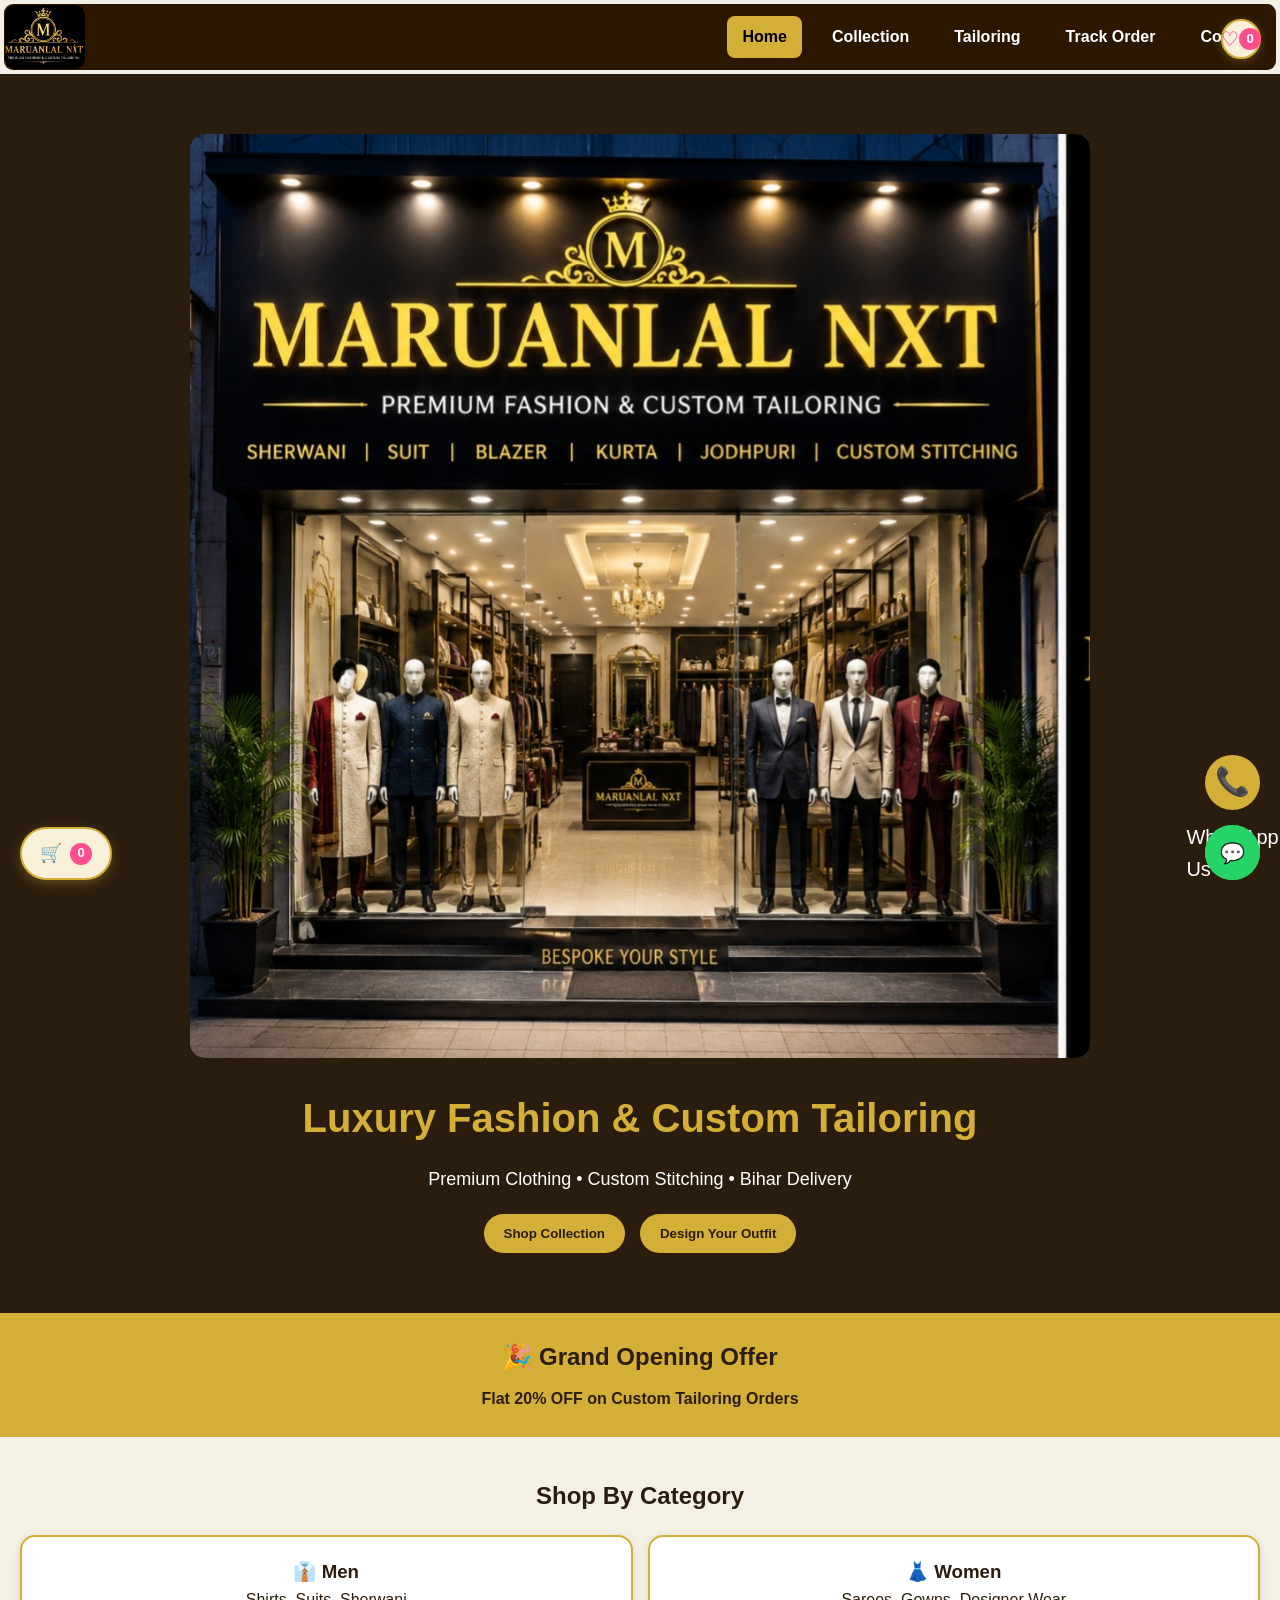
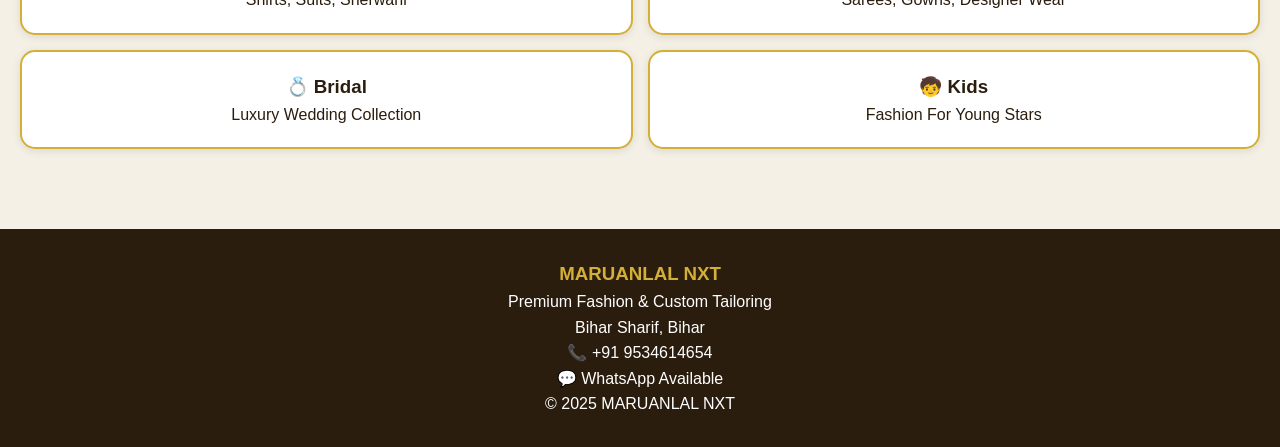
<file: index.html>
<!DOCTYPE html>
<html lang="en">
<head>
<meta charset="UTF-8">
<meta name="viewport" content="width=device-width, initial-scale=1.0">
<title>Maruanlal NXT</title>
<link rel="stylesheet" href="style.css">
</head>

<body>

<nav>
<img src="image/logo.jpg" alt="Logo" class="logo">
 <div class="menu">
<a href="index.html" class="active">Home</a>
<a href="collection.html">Collection</a>
<a href="custom.html">Tailoring</a>
<a href="track.html">Track Order</a>
<a href="contact.html">Contact</a>
</div>
<a href="cart.html" class="cart">
🛒 <span id="cart-count">0</span>
</a>
<a href="wishlist.html" class="wishlist-box">♡<span id="wishlist-count">0</span>

</a>
</nav>

<section class="hero">

<img src="image/showroom.jpg" alt="showroom" class="hero-img">

<h2>Luxury Fashion & Custom Tailoring</h2>

<p>
Premium Clothing • Custom Stitching • Bihar Delivery
</p>

<div class="hero-buttons">

<a href="collection.html">
<button>Shop Collection</button>
</a>

<a href="custom.html">
<button>Design Your Outfit</button>
</a>

</div>

</section>
<section class="offer">

<h2>🎉 Grand Opening Offer</h2>

<p>
Flat 20% OFF on Custom Tailoring Orders
</p>

</section>
<section class="featured-categories">

<h2>Shop By Category</h2>

<div class="category-grid">
<a href="collection.html?cat=mens" class="category-link">
<div class="category-card">
<h3>👔 Men</h3>
<p>Shirts, Suits, Sherwani</p>
</div>
</a>

<a href="collection.html?cat=womens" class="category-link">
<div class="category-card">
<h3>👗 Women</h3>
<p>Sarees, Gowns, Designer Wear</p>
</div>
</a>

<a href="collection.html?cat=bridal" class="category-link">
<div class="category-card">
<h3>💍 Bridal</h3>
<p>Luxury Wedding Collection</p>
</div>
</a>

<a href="collection.html?cat=kids" class="category-link">
<div class="category-card">
<h3>🧒 Kids</h3>
<p>Fashion For Young Stars</p>
</div>
</a>

</section>
 
</section>

<footer>

<h3>MARUANLAL NXT</h3>

<p>Premium Fashion & Custom Tailoring</p>

<p>Bihar Sharif, Bihar</p>

<p>📞 +91 9534614654</p>

<p>💬 WhatsApp Available</p>

<p>© 2025 MARUANLAL NXT</p>

</footer>

<a href="https://wa.me/919534614654" class="whatsapp-btn">
WhatsApp Us
</a>
<a href="https://wa.me/919534614654" class="whatsapp-btn" target="_blank">
💬
</a>

<a href="tel:+919534614654" class="call-btn">
📞
</a>

<script src="script.js"></script>

</body>
</html>
</file>
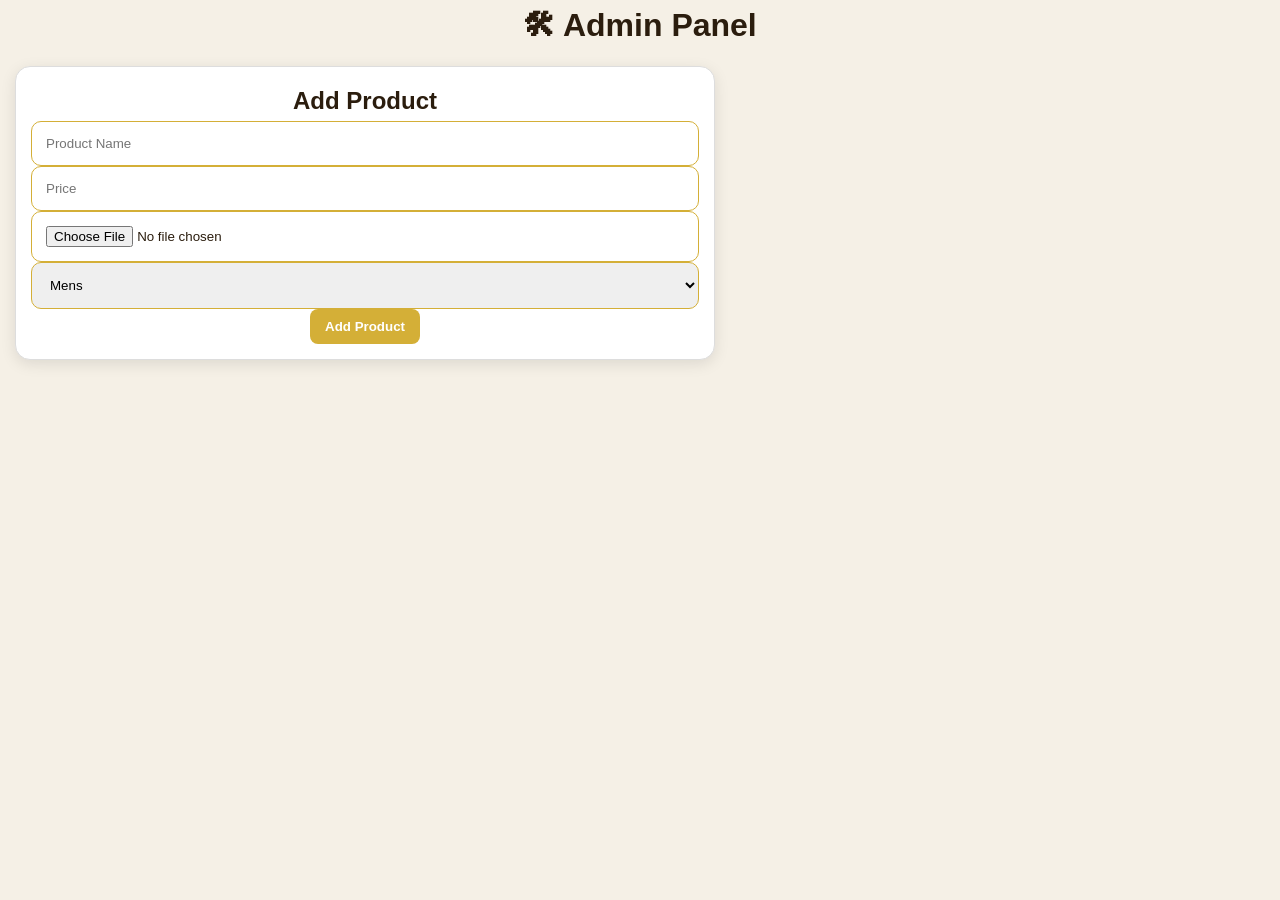
<file: admin.html>
<!DOCTYPE html><html>
<head>
<title>Admin Panel</title>
<link rel="stylesheet" href="style.css">
</head>
<body><h1 style="text-align:center;">🛠 Admin Panel</h1><div class="product-box"><h2>Add Product</h2><input type="text" id="name" placeholder="Product Name"><input type="number" id="price" placeholder="Price"><input type="file" id="image" accept="image/*">
<select id="category">
<option value="mens">Mens</option>
<option value="womens">Womens</option>
<option value="bridal">Bridal</option>
<option value="kids">Kids</option>
</select>

<button onclick="addProduct()">
Add Product
</button></div><div id="admin-products"></div><script>

showProducts();

function addProduct(){
alert("Button Working");
let name = document.getElementById("name").value;
let price = document.getElementById("price").value;
let file = document.getElementById("image").files[0];
let category = document.getElementById("category").value;

if(name === "" || price === ""){
alert("Please fill all fields");
return;
}

if(!file){
alert("Please select an image");
return;
}

let reader = new FileReader();

reader.onload = function(e){

let products =
JSON.parse(localStorage.getItem("products")) || [];

products.push({
name:name,
price:price,
image:e.target.result,
category:category
});

localStorage.setItem(
"products",
JSON.stringify(products)
);

alert("Product Added Successfully ✅");

location.reload();

};

reader.readAsDataURL(file);

}

function showProducts(){

let products =
JSON.parse(localStorage.getItem("products")) || [];

let box =
document.getElementById("admin-products");

box.innerHTML = "";

products.forEach((p,index)=>{

box.innerHTML += `
<div class="product-box">

<img src="${p.image}" width="120">

<h3>${p.name}</h3>

<p>₹${p.price}</p>

<button onclick="deleteProduct(${index})">
Delete
</button>

</div>
`;

});

}

function deleteProduct(index){

let products =
JSON.parse(localStorage.getItem("products")) || [];

products.splice(index,1);

localStorage.setItem(
"products",
JSON.stringify(products)
);
location.reload();
}
</script>
</body>
</html>
</file>
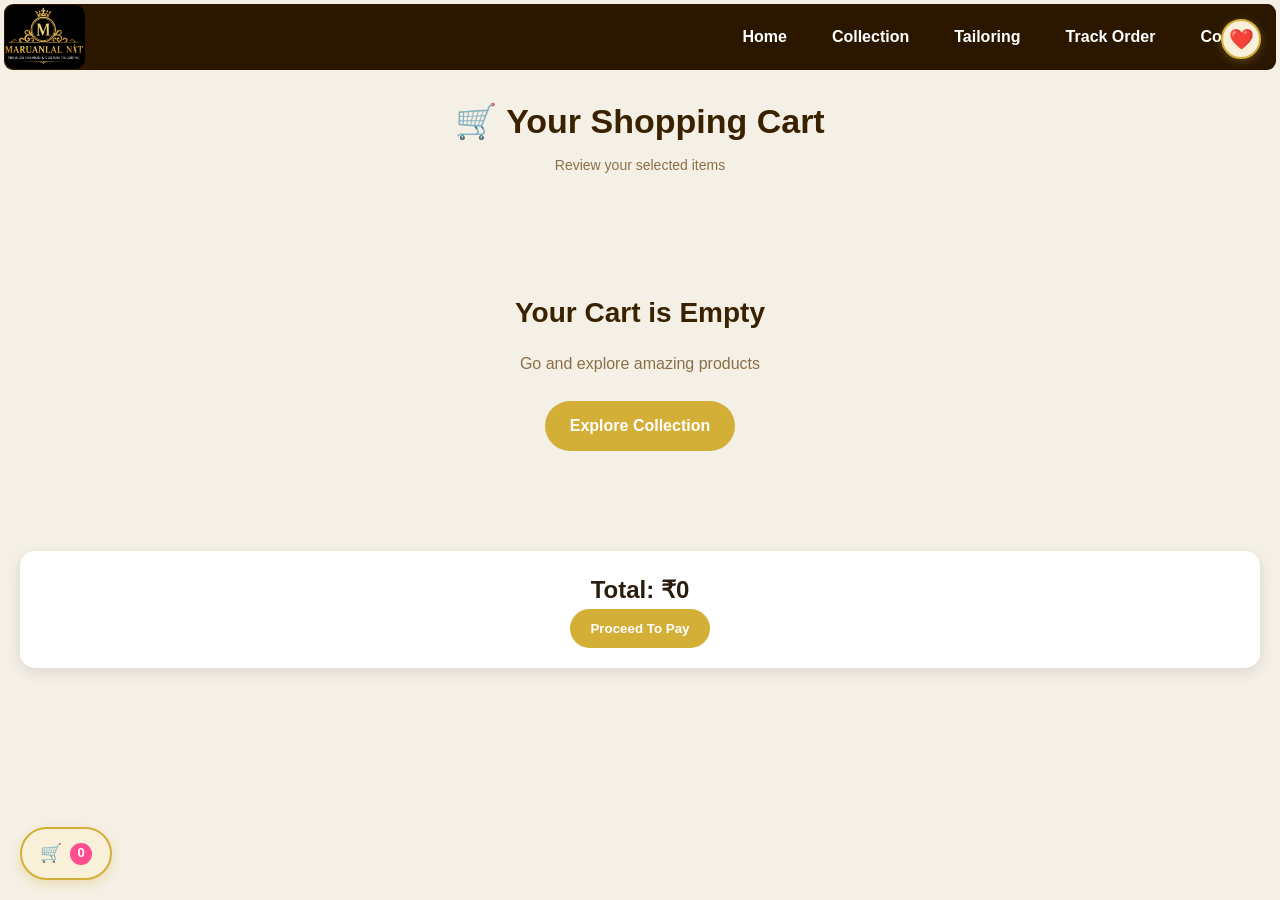
<file: cart.html>
<!DOCTYPE html>
<html lang="en">
<head>
<meta charset="UTF-8">
<meta name="viewport" content="width=device-width, initial-scale=1.0">
<title>Your Cart - Maruanlal NXT</title>
<link rel="stylesheet" href="style.css">
</head>

<body>

<!-- NAVBAR -->
<nav>
<img src="image/logo.jpg" alt="Logo" class="logo">

<div class="menu">
<a href="index.html">Home</a>
<a href="collection.html">Collection</a>
<a href="custom.html">Tailoring</a>
<a href="track.html">Track Order</a>
<a href="contact.html">Contact</a>
</div>

<a href="cart.html" class="cart">
🛒 <span id="cart-count">0</span>
</a>

<a href="wishlist.html" class="wishlist-box">❤️</a>
</nav>

<!-- HEADER -->
<div class="wishlist-header">
<h1>🛒 Your Shopping Cart</h1>
<p>Review your selected items</p>
</div>

<!-- CART ITEMS -->
<div id="cart-items"></div>

<!-- EMPTY CART -->
<div id="empty-cart" class="empty-wishlist" style="display:none;">
<h2>Your Cart is Empty</h2>
<p>Go and explore amazing products</p>
<a href="collection.html" class="shop-btn">Explore Collection</a>
</div>

<!-- SUMMARY -->
<div class="cart-summary">
<h2 id="total-price">Total: ₹0</h2>
<button class="checkout-btn" onclick="checkout()">
Proceed To Pay
</button>
</div>

<script>

// GET CART
let cart = JSON.parse(localStorage.getItem("cart")) || [];

let container = document.getElementById("cart-items");
let emptyCart = document.getElementById("empty-cart");

let total = 0;

// SHOW CART
function renderCart() {

container.innerHTML = "";
total = 0;

if(cart.length === 0){
emptyCart.style.display = "block";
return;
}

emptyCart.style.display = "none";

cart.forEach((item,index)=>{

total += item.price * item.qty;

container.innerHTML += `
<div class="product-box">

<img src="${item.image}">
<h3>${item.name}</h3>
<p>Price: ₹${item.price}</p>
<p>Quantity: ${item.qty}</p>

<button onclick="addOne(${index})">➕ Add</button>
<button onclick="removeItem(${index})">➖ Remove</button>

</div>
`;

});

document.getElementById("total-price").innerText = "Total: ₹" + total;

}

// ADD ONE
function addOne(index){
cart[index].qty++;
saveCart();
}

// REMOVE ONE
function removeItem(index){
if(cart[index].qty > 1){
cart[index].qty--;
}else{
cart.splice(index,1);
}
saveCart();
}

// SAVE CART
function saveCart(){
localStorage.setItem("cart", JSON.stringify(cart));
renderCart();
updateCartCount();
}

// CHECKOUT
function checkout(){
if(cart.length === 0){
alert("Cart is empty!");
return;
}
alert("Proceeding to payment...");
}

// CART COUNT
function updateCartCount(){

let currentCart = JSON.parse(localStorage.getItem("cart")) || [];
let count = 0;

currentCart.forEach(item=>{
count += item.qty;
});

let cartCounter = document.getElementById("cart-count");
if(cartCounter){
cartCounter.innerText = count;
}

}

// INIT
renderCart();
updateCartCount();

</script>
<script src="script.js"></script>
</body>
</html>
</file>
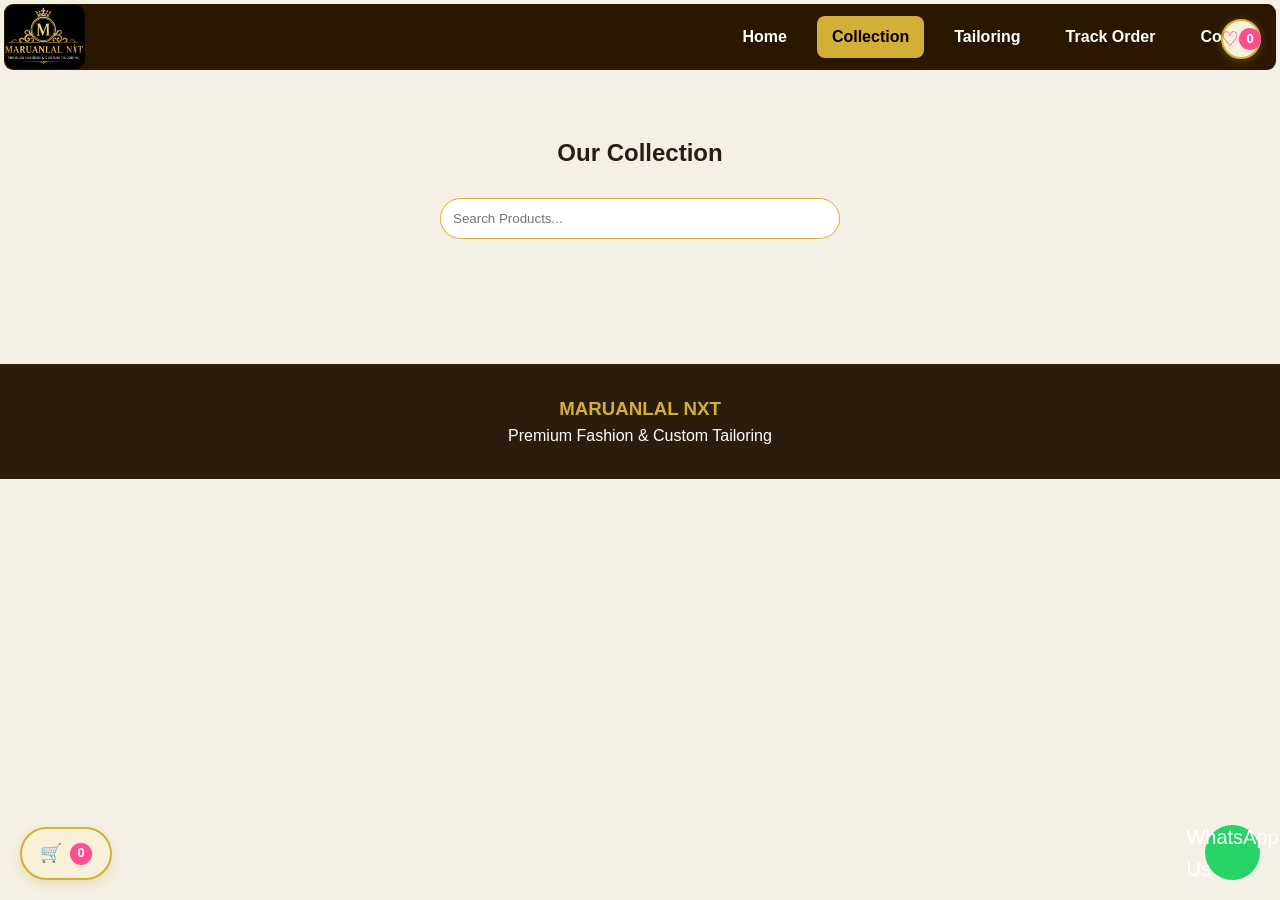
<file: collection.html>
<!DOCTYPE html>
<html lang="en">
<head>
<meta charset="UTF-8">
<meta name="viewport" content="width=device-width, initial-scale=1.0">
<title>Collection - Maruanlal NXT</title>
<link rel="stylesheet" href="style.css">
</head>

<body>

<nav>
<img src="image/logo.jpg" alt="Logo" class="logo">

<div class="menu">
<a href="index.html">Home</a>
<a href="collection.html" class="active">Collection</a>
<a href="custom.html">Tailoring</a>
<a href="track.html">Track Order</a>
<a href="contact.html">Contact</a>
</div>
<a href="cart.html" class="cart">
🛒 <span id="cart-count">0</span>
</a>
<a href="wishlist.html" class="wishlist-box">♡<span id="wishlist-count">0</span>

</a>
</nav>

<section class="categories">

<h2>Our Collection</h2>

<div class="search-box">
<input
type="text"
id="searchInput"
placeholder="Search Products..."
onkeyup="searchProducts()">
</div>

<div class="category-grid" id="product-container">


</section>

<footer>
<h3>MARUANLAL NXT</h3>
<p>Premium Fashion & Custom Tailoring</p>
</footer>

<a href="https://wa.me/919534614654" class="whatsapp-btn">
WhatsApp Us
</a>

<script src="script.js"></script>
<script src="collection.js"></script>
</body>
</html>
</file>
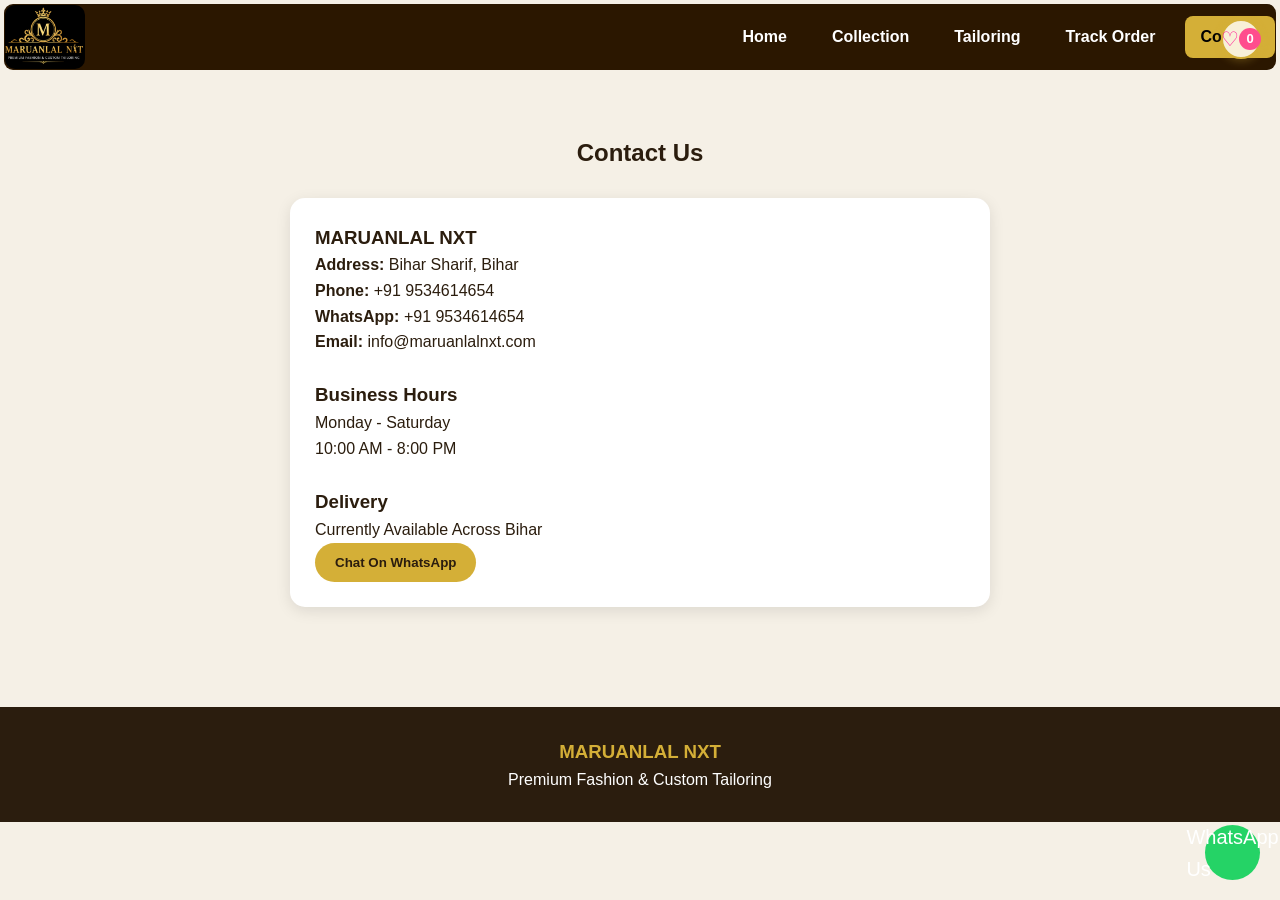
<file: contact.html>
<!DOCTYPE html>
<html lang="en">
<head>
<meta charset="UTF-8">
<meta name="viewport" content="width=device-width, initial-scale=1.0">
<title>Contact - Maruanlal NXT</title>
<link rel="stylesheet" href="style.css">
</head>

<body>

<nav>
<img src="image/logo.jpg" alt="Logo" class="logo">

<div class="menu">
<a href="index.html">Home</a>
<a href="collection.html">Collection</a>
<a href="custom.html">Tailoring</a>
<a href="track.html">Track Order</a>
<a href="contact.html" class="active">Contact</a>
</div>
<a href="wishlist.html" class="wishlist-box">♡<span id="wishlist-count">0</span>

</a>
</nav>

<section class="contact">

<h2>Contact Us</h2>

<div class="contact-box">

<h3>MARUANLAL NXT</h3>

<p><strong>Address:</strong> Bihar Sharif, Bihar</p>

<p><strong>Phone:</strong> +91 9534614654</p>

<p><strong>WhatsApp:</strong> +91 9534614654</p>

<p><strong>Email:</strong> info@maruanlalnxt.com</p>

<br>

<h3>Business Hours</h3>

<p>Monday - Saturday</p>

<p>10:00 AM - 8:00 PM</p>

<br>

<h3>Delivery</h3>

<p>Currently Available Across Bihar</p>

<a href="https://wa.me/919534614654">
<button>Chat On WhatsApp</button>
</a>

</div>

</section>

<footer>

<h3>MARUANLAL NXT</h3>

<p>Premium Fashion & Custom Tailoring</p>

</footer>

<a href="https://wa.me/919534614654" class="whatsapp-btn">
WhatsApp Us
</a>
<script src="script.js"></script>
</body>
</html>
</file>
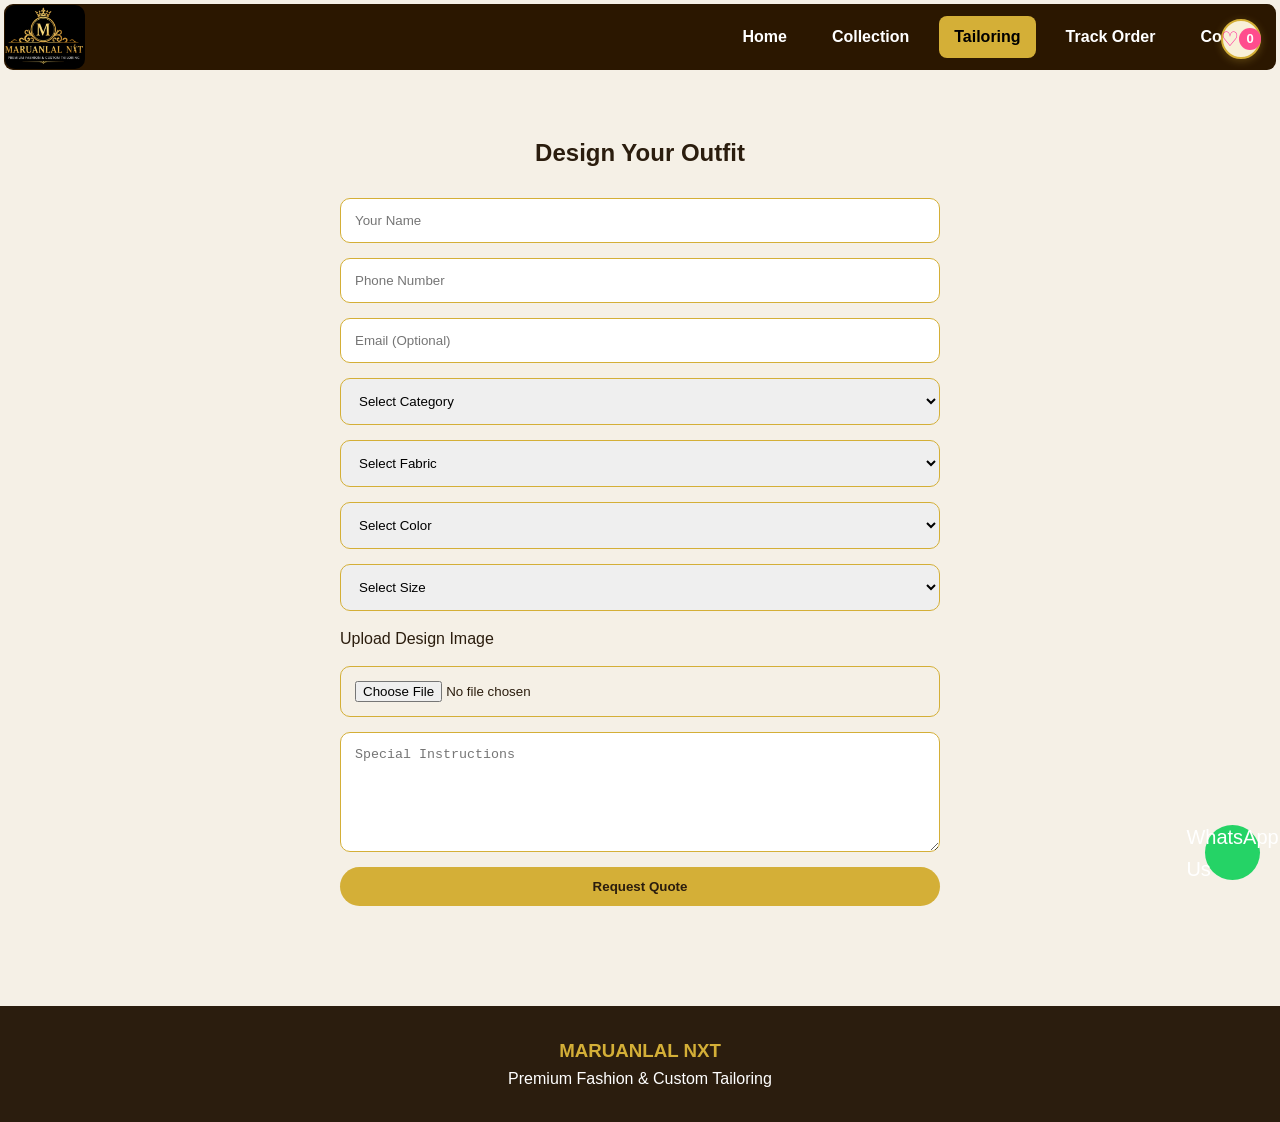
<file: custom.html>
<!DOCTYPE html>
<html lang="en">
<head>
<meta charset="UTF-8">
<meta name="viewport" content="width=device-width, initial-scale=1.0">
<title>Custom Tailoring - Maruanlal NXT</title>
<link rel="stylesheet" href="style.css">
</head>

<body>

<nav>
<img src="image/logo.jpg" alt="Logo" class="logo">

<div class="menu">
<a href="index.html">Home</a>
<a href="collection.html">Collection</a>
<a href="custom.html" class="active">Tailoring</a>
<a href="track.html">Track Order</a>
<a href="contact.html">Contact</a>
</div>
<a href="wishlist.html" class="wishlist-box">♡<span id="wishlist-count">0</span>

</a>
</nav>

<section class="custom-order">

<h2>Design Your Outfit</h2>

<form>

<input type="text" placeholder="Your Name" required>

<input type="tel" placeholder="Phone Number" required>

<input type="email" placeholder="Email (Optional)">

<select required>
<option>Select Category</option>
<option>Sherwani</option>
<option>Suit</option>
<option>Lehenga</option>
<option>Saree</option>
<option>Kids Wear</option>
</select>

<select required>
<option>Select Fabric</option>
<option>Cotton</option>
<option>Silk</option>
<option>Velvet</option>
<option>Linen</option>
<option>Premium Bridal Fabric</option>
</select>

<select required>
<option>Select Color</option>
<option>Gold</option>
<option>Cream</option>
<option>Black</option>
<option>Maroon</option>
<option>Blue</option>
<option>Green</option>
<option>Red</option>
</select>

<select required>
<option>Select Size</option>
<option>S</option>
<option>M</option>
<option>L</option>
<option>XL</option>
<option>XXL</option>
<option>Custom Measurement</option>
</select>

<label>Upload Design Image</label>

<input type="file">

<textarea placeholder="Special Instructions"></textarea>

<button type="submit">
Request Quote
</button>

</form>

</section>

<footer>
<h3>MARUANLAL NXT</h3>
<p>Premium Fashion & Custom Tailoring</p>
</footer>

<a href="https://wa.me/919534614654" class="whatsapp-btn">
WhatsApp Us
</a>
<script src="script.js"></script>
</body>
</html>
</file>
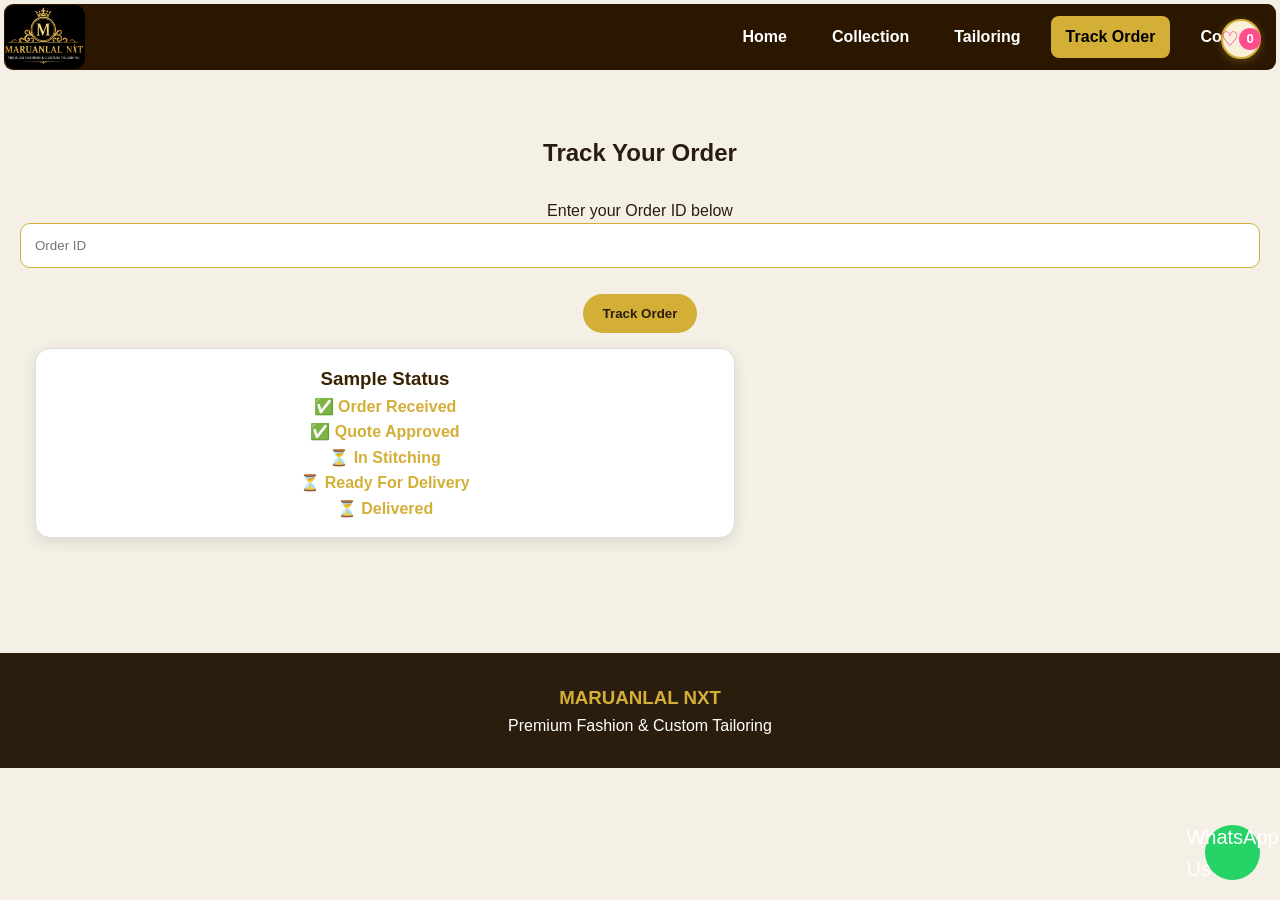
<file: track.html>
<!DOCTYPE html>
<html lang="en">
<head>
<meta charset="UTF-8">
<meta name="viewport" content="width=device-width, initial-scale=1.0">
<title>Track Order - Maruanlal NXT</title>
<link rel="stylesheet" href="style.css">
</head>

<body>

<nav>
<img src="image/logo.jpg" alt="Logo" class="logo">

<div class="menu">
<a href="index.html">Home</a>
<a href="collection.html">Collection</a>
<a href="custom.html">Tailoring</a>
<a href="track.html" class="active">Track Order</a>
<a href="contact.html">Contact</a>
</div>
<a href="wishlist.html" class="wishlist-box">♡<span id="wishlist-count">0</span>

</a>
</nav>

<section class="tracking">

<h2>Track Your Order</h2>

<p>Enter your Order ID below</p>

<input type="text" placeholder="Order ID">

<br><br>

<button>Track Order</button>

<div class="product-box">

<h3>Sample Status</h3>

<p>✅ Order Received</p>

<p>✅ Quote Approved</p>

<p>⏳ In Stitching</p>

<p>⏳ Ready For Delivery</p>

<p>⏳ Delivered</p>

</div>

</section>

<footer>

<h3>MARUANLAL NXT</h3>

<p>Premium Fashion & Custom Tailoring</p>

</footer>

<a href="https://wa.me/919534614654" class="whatsapp-btn">
WhatsApp Us
</a>
<script src="script.js"></script>
</body>
</html>
</file>
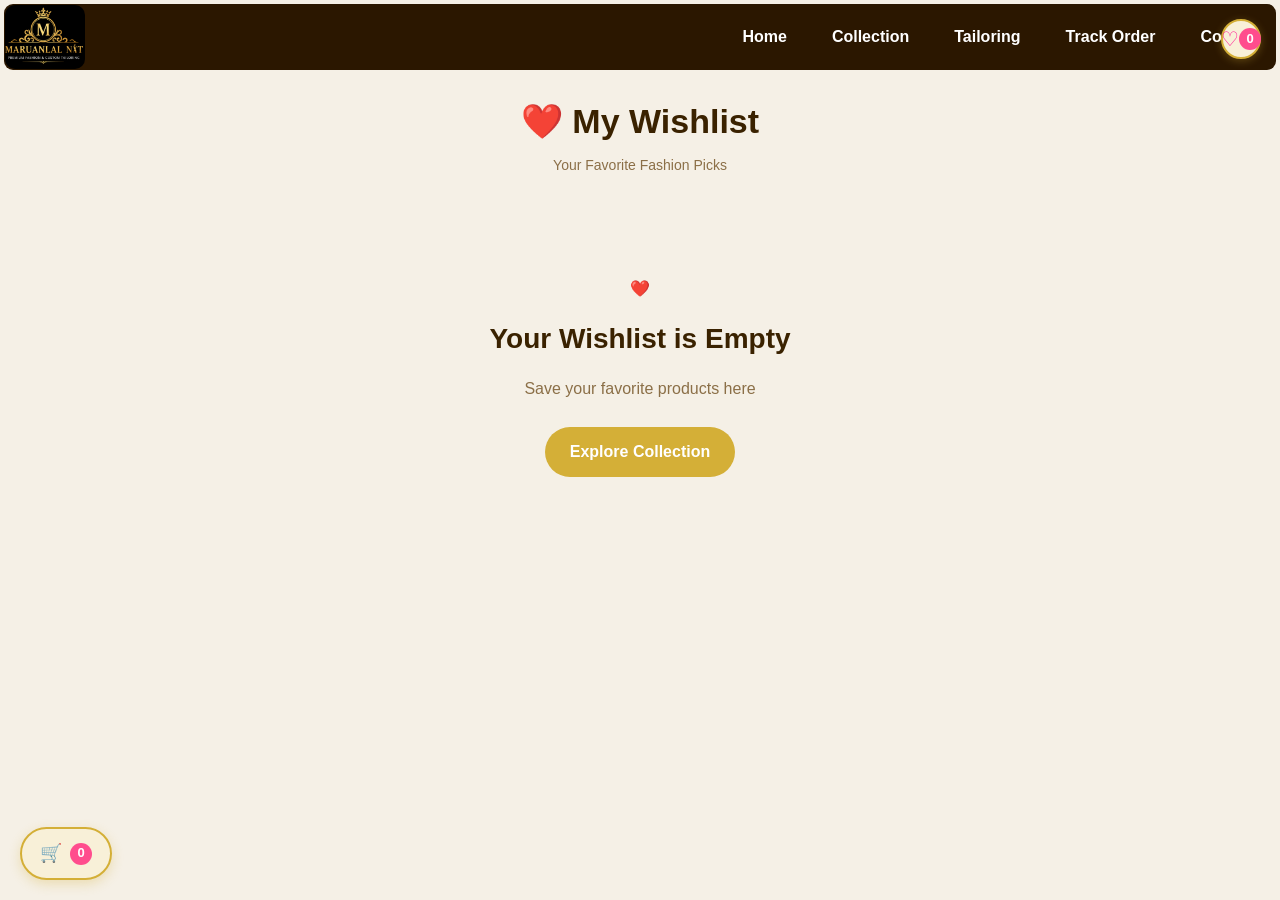
<file: wishlist.html>
<!DOCTYPE html><html>
<head>
<title>Wishlist</title>
<link rel="stylesheet" href="style.css">
</head><body><nav>
<img src="image/logo.jpg" alt="Logo" class="logo"><div class="menu">
<a href="index.html">Home</a>
<a href="collection.html">Collection</a>
<a href="custom.html">Tailoring</a>
<a href="track.html">Track Order</a>
<a href="contact.html">Contact</a>
</div><a href="cart.html" class="cart">
🛒 <span id="cart-count">0</span>
</a><a href="wishlist.html" class="wishlist-box active">
♡<span id="wishlist-count">0</span>
</a></nav><div class="wishlist-header">
<h1>❤️ My Wishlist</h1>
<p>Your Favorite Fashion Picks</p>
</div><div id="wishlist-items"></div><script>

wishlist = JSON.parse(localStorage.getItem("wishlist")) || [];

let container = document.getElementById("wishlist-items");

if(wishlist.length === 0){

container.innerHTML = `
<div class="empty-wishlist">

❤️

<h2>Your Wishlist is Empty</h2>

<p>Save your favorite products here</p>

<a href="collection.html" class="shop-btn">
Explore Collection
</a>

</div>
`;

}else{

wishlist.forEach((item,index)=>{

container.innerHTML += `
<div class="product-box">

<img src="${item.image}" alt="${item.name}">

<h3>${item.name}</h3>

<p>₹${item.price}</p>

<div class="wishlist-buttons">

<button onclick="addWishlistToCart('${item.name}',${item.price},'${item.image}')">
Add To Cart
</button>

<button onclick="buyNow('${item.name}',${item.price},'${item.image}')">
Buy Now
</button>

<button onclick="removeWishlist(${index})">
Remove
</button>

</div>

</div>
`;

});

}

function addWishlistToCart(name,price,image){

let cart = JSON.parse(localStorage.getItem("cart")) || [];

let item = cart.find(p => p.name === name);

if(item){
item.qty++;
}else{
cart.push({
name:name,
price:price,
image:image,
qty:1
});
}

localStorage.setItem("cart", JSON.stringify(cart));

alert("Added To Cart 🛒");

location.reload();

}

function buyNow(name,price,image){

let cart = [{
name:name,
price:price,
image:image,
qty:1
}];

localStorage.setItem("cart", JSON.stringify(cart));

window.location.href = "cart.html";

}

function removeWishlist(index){

wishlist.splice(index,1);

localStorage.setItem("wishlist", JSON.stringify(wishlist));

location.reload();

}

</script><script src="script.js"></script></body>
</html>
</file>
<file: style.css>
*{
margin:0;
padding:0;
box-sizing:border-box;
}

body{
font-family:Arial,sans-serif;
background:#F5F0E6;
color:#2B1D0E;
line-height:1.6;
}

/* NAVBAR */

nav{
display:flex;
justify-content:space-between;
align-items:center;
padding:15px 20px;
background:#2B1D0E;
flex-wrap:wrap;
}

.logo{
width:80px;
height:auto;
border-radius:10px;
}

.menu{
display:flex;
gap:15px;
flex-wrap:wrap;
}

.menu a{
color:white;
text-decoration:none;
font-weight:bold;
}

.menu a:hover{
color:#D4AF37;
}

/* HERO */

.hero{
text-align:center;
padding:60px 20px;
background:#2B1D0E;
color:white;
}

.hero-img{
width:100%;
max-width:900px;
border-radius:15px;
margin-bottom:20px;
}

.hero h2{
font-size:40px;
color:#D4AF37;
margin-bottom:15px;
}

.hero p{
font-size:18px;
}

.hero-buttons{
display:flex;
justify-content:center;
gap:15px;
margin-top:20px;
flex-wrap:wrap;
}

/* BUTTONS */

button{
background:#D4AF37;
color:#2B1D0E;
border:none;
padding:12px 20px;
border-radius:30px;
font-weight:bold;
cursor:pointer;
}
button{
transition:0.3s;
}
button:hover{
transform:scale(1.05);
}
button:hover{
opacity:0.9;
}

/* SECTIONS */

.welcome,
.categories,
.custom-order,
.featured-products,
.tracking,
.contact{
padding:60px 20px;
}

.welcome h2,
.categories h2,
.custom-order h2,
.featured-products h2,
.tracking h2,
.contact h2{
text-align:center;
margin-bottom:25px;
color:#2B1D0E;
}

.welcome p{
text-align:center;
max-width:700px;
margin:auto;
}

/* SEARCH */

.search-box{
text-align:center;
margin-bottom:25px;
}

.search-box input{
width:80%;
max-width:400px;
padding:12px;
border-radius:25px;
border:1px solid #D4AF37;
}

/* GRID */

.category-grid{
display:grid;
grid-template-columns:repeat(auto-fit,minmax(220px,1fr));
gap:20px;
}

/* CARDS */

.card{
background:white;
padding:25px;
border-radius:15px;
text-align:center;
box-shadow:0 4px 15px rgba(0,0,0,0.1);
}

.card h3{
margin-bottom:10px;
color:#D4AF37;
}

.card p{
margin-bottom:15px;
}

/* FORM */

form{
max-width:600px;
margin:auto;
display:flex;
flex-direction:column;
gap:15px;
}

input,
select,
textarea{
padding:14px;
border:1px solid #D4AF37;
border-radius:10px;
width:100%;
}

textarea{
height:120px;
}

/* BOXES */

.product-box,
.contact-box{
max-width:700px;
margin:auto;
background:white;
padding:25px;
border-radius:15px;
box-shadow:0 4px 15px rgba(0,0,0,0.1);
}

/* TRACKING */

.tracking{
text-align:center;
}

/* FOOTER */

footer{
background:#2B1D0E;
color:white;
text-align:center;
padding:30px;
margin-top:40px;
}

footer h3{
color:#D4AF37;
}

/* WHATSAPP */
.whatsapp-btn{
position:fixed;
bottom:20px;
right:20px;
background:#25D366;
color:white;
width:55px;
height:55px;
display:flex;
align-items:center;
justify-content:center;
border-radius:50%;
font-size:20px;
text-decoration:none;
z-index:1000;
}

.call-btn{
position:fixed;
bottom:90px;
right:20px;
background:#D4AF37;
color:#2B1D0E;
width:55px;
height:55px;
display:flex;
align-items:center;
justify-content:center;
border-radius:50%;
font-size:28px;
text-decoration:none;
z-index:1000;
}

.whatsapp-btn:hover{
opacity:0.9;
}

/* MOBILE */

@media(max-width:768px){

nav{
flex-direction:column;
gap:10px;
}

.menu{
justify-content:center;
}

.hero h2{
font-size:28px;
}

.hero p{
font-size:16px;
}

}
.card img{
width:100%;
height:220px;
object-fit:cover;
border-radius:10px;
margin-bottom:10px;
}
.badge{
background:red;
color:white;
padding:5px 10px;
border-radius:20px;
font-size:12px;
display:inline-block;
margin-bottom:10px;
}
.card{
transition:0.3s;
}
.card{
border:2px solid #D4AF37;
}
.card:hover{
transform:translateY(-5px);
}
.card{
    position:relative;
}
.cart{
    position: fixed;
    bottom: 20px;
    left: 20px;

    display: flex;
    align-items: center;
    gap: 8px;

    background: #f8f0d8;
    color: #222;

    padding: 10px 18px;
    border: 2px solid #d4af37;
    border-radius: 30px;

    text-decoration: none;
    font-size: 18px;
    font-weight: 600;

    box-shadow: 0 4px 12px rgba(212,175,55,0.3);

    z-index: 999;
}

.cart:hover{
    background: #fff5d6;
}

#cart-count{
    background: #ff4d8d;
    color: white;

    min-width: 22px;
    height: 22px;

    border-radius: 50%;

    display: flex;
    align-items: center;
    justify-content: center;

    font-size: 13px;
    font-weight: bold;
}

.hero,
.card,
.contact-box,
.product-box{
animation:fadeIn 1s ease;
}

@keyframes fadeIn{

from{
opacity:0;
transform:translateY(20px);
}

to{
opacity:1;
transform:translateY(0);
}

}
.offer{
background:#D4AF37;
color:#2B1D0E;
text-align:center;
padding:25px;
font-weight:bold;
}

.offer h2{
margin-bottom:10px;
}
.featured-categories{
padding:40px 20px;
text-align:center;
}

.category-grid{
display:grid;
grid-template-columns:repeat(2,1fr);
gap:15px;
margin-top:20px;
}

.category-card{
background:white;
padding:20px;
border-radius:15px;
border:2px solid #D4AF37;
box-shadow:0 2px 8px rgba(0,0,0,0.1);
transition:0.3s;
}

.category-card:hover{
transform:translateY(-5px);
}
.featured-products{
padding:40px 20px;
text-align:center;
}

.product-grid{
display:grid;
grid-template-columns:repeat(2,1fr);
gap:15px;
margin-top:20px;
}

.product-card{
background:white;
padding:15px;
border-radius:15px;
box-shadow:0 2px 8px rgba(0,0,0,0.1);
}

.product-card img{
width:100%;
height:140px;
object-fit:cover;
border-radius:10px;
margin-bottom:10px;
}

.product-card h3{
font-size:16px;
margin-bottom:5px;
}

.product-card p{
font-weight:bold;
color:#2B1D0E;
margin-bottom:10px;
}
.category-link{
text-decoration:none;
color:inherit;
display:block;
}

.product-card a{
text-decoration:none;
color:#2B1D0E;
}
.product-box img{
    width:120px;
    height:120px;
    object-fit:cover;
    border-radius:10px;
    margin-bottom:10px;
}

.product-box{
    border:1px solid #ddd;
    padding:15px;
    margin:15px;
    border-radius:10px;
    text-align:center;
}!important
.wishlist{
    position:absolute;
    top:10px;
    right:10px;
    font-size:28px;
    color:#595;
    cursor:pointer;
    user-select:none;
    transition:0.3s;
}

.wishlist:hover{
    color:red;
    transform:scale(1.15);
}
nav{
    position:relative;
}

.wishlist-box{
    position:absolute;
    top:15px;
    right:15px;

    width:40px;
    height:40px;

    display:flex;
    align-items:center;
    justify-content:center;

    background:#f8f0d8;
    border:2px solid #d4af37;
    border-radius:50%;

    text-decoration:none;
    font-size:20px;
    color:#ff4d8d;

    box-shadow:0 2px 8px rgba(212,175,55,0.3);
}

.wishlist-box:hover{
    transform:scale(1.1);
}
.wishlist-box .heart{
    color:#ff4d8d;
    font-size:18px;
}
.wishlist-box{
    color:#ff1493;
}
.wishlist-header{
    text-align:center;
    padding:20px;
}

.wishlist-header h1{
    color:#3a2200;
    font-size:34px;
    margin:0;
}

.wishlist-header p{
    color:#8b6f47;
    font-size:14px;
    margin-top:5px;
}

.product-box{
    background:white;
    border-radius:15px;
    padding:15px;
    margin:15px;
    text-align:center;
    box-shadow:0 4px 15px rgba(0,0,0,0.1);
}

.product-box img{
    width:120px;
    height:120px;
    object-fit:cover;
    border-radius:10px;
}

.product-box h3{
    color:#3a2200;
}

.product-box p{
    color:#d4af37;
    font-weight:bold;
}

.product-box button{
    background:#d4af37;
    color:#fff;
    border:none;
    padding:10px 15px;
    border-radius:8px;
}
.empty-wishlist{
text-align:center;
padding:80px 20px;
}

.empty-wishlist h2{
color:#3a2200;
font-size:28px;
margin:15px 0;
}

.empty-wishlist p{
color:#8b6f47;
margin-bottom:25px;
}
.wishlist-buttons{
    display:flex;
    gap:8px;
    justify-content:center;
    flex-wrap:wrap;
}

.wishlist-buttons button{
    border:none;
    padding:8px 12px;
    border-radius:8px;
    cursor:pointer;
}
.shop-btn{
background:#d4af37;
color:#fff;
padding:12px 25px;
border-radius:25px;
text-decoration:none;
font-weight:bold;
display:inline-block;
}

.shop-btn:hover{
transform:scale(1.05);
} 
.menu a{
    text-decoration:none;
    padding:8px 15px;
    border-radius:8px;
    transition:0.3s;
}

.menu a.active{
    background:#d4af37;
    color:#000;
    font-weight:bold;
}

.menu a:hover{
    background:#d4af37;
    color:#000;
}
.cart-item{
    background:#fff;
    border-radius:15px;
    padding:15px;
    margin:15px;
    box-shadow:0 4px 15px rgba(0,0,0,0.1);
}

.cart-item img{
    width:100px;
    height:100px;
    object-fit:cover;
    border-radius:10px;
}

.cart-item h3{
    color:#3a2200;
}

.cart-item p{
    color:#d4af37;
    font-weight:bold;
}

.cart-item button{
    border:none;
    padding:8px 12px;
    border-radius:8px;
    cursor:pointer;
}
 .cart-summary{
    background:#fff;
    margin:20px;
    padding:20px;
    border-radius:15px;
    text-align:center;
    box-shadow:0 4px 15px rgba(0,0,0,0.1);
}

.checkout-btn{
    background:#d4af37;
    color:white;
    border:none;
    padding:12px 20px;
    border-radius:25px;
} 
nav{
background:#2b1700;
border-radius:9px;
margin:4px;
padding:1px;
}
#wishlist-count{
background:#ff4d8d;
color:white;

min-width:22px;
height:22px;

border-radius:50%;

display:flex;
align-items:center;
justify-content:center;

font-size:13px;
font-weight:bold;
}
</file>
